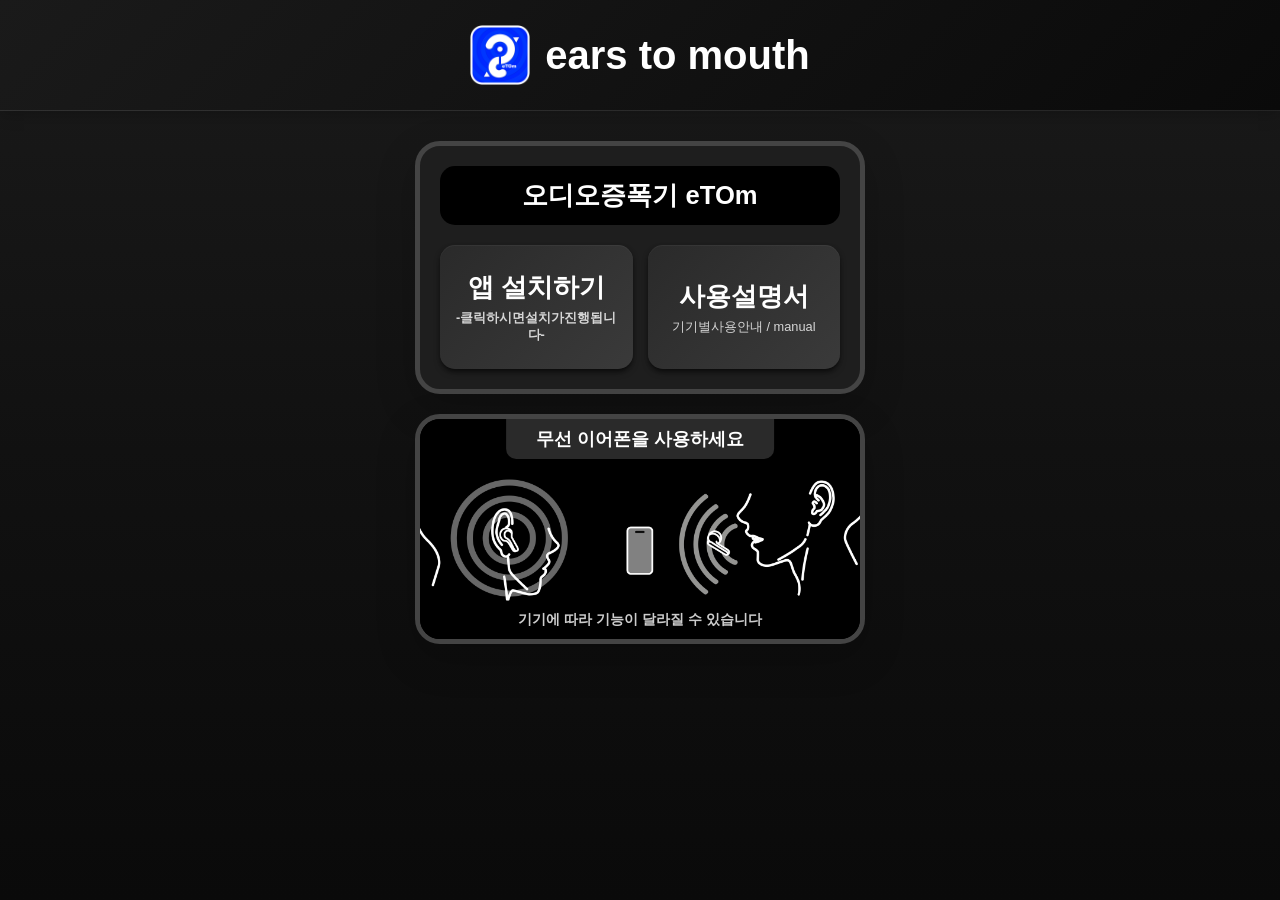
<file: index.html>
<!DOCTYPE html>
<html lang="ko">
<head>
    <meta charset="UTF-8">
    <meta name="viewport" content="width=device-width, initial-scale=1.0, maximum-scale=1.0, user-scalable=no">
    <title>eTOm - ears to mouth</title>
    <link rel="manifest" href="manifest.json">
    <link rel="stylesheet" href="style.css">
    <link rel="icon" type="image/png" href="icon.png">
    <link rel="apple-touch-icon" href="icon.png">
</head>
<body>
    <header class="header-outer">
        <div class="landing-header">
            <img src="etom_LOGO_Rou.png" alt="eTOm Logo" class="landing-logo">
            <h1 class="landing-title">ears to mouth</h1>
        </div>
    </header>

    <div class="landing-wrapper">

        <!-- 중앙 메인 카드: 앱 설치 및 설명서 -->
        <main class="main-card card-base">
            <div class="card-header">
                오디오증폭기 eTOm
            </div>
            <div class="card-body">
                <!-- 앱 설치 버튼 -->
                <button id="installSection" class="action-btn">
                    <span>앱 설치하기</span>
                    <span id="installFallback" class="btn-sub-text">-클릭하시면설치가진행됩니다-</span>
                </button>
                
                <!-- 사용설명서 버튼 -->
                <a href="https://99pax.blogspot.com/p/etom.html" target="_blank" class="action-btn" id="manualBtn">
                    <span>사용설명서</span>
                    <span class="btn-sub-text">기기별사용안내 / manual</span>
                </a>
            </div>
        </main>

        <!-- 하단 정보 배너: 수동 재구축 단계 (위 카드와 속성 동일화) -->
        <section class="info-banner card-base">
            <div class="banner-badge">무선 이어폰을 사용하세요</div>
            <div class="banner-content">
                <img src="bott.png" alt="Instruction" style="position: absolute; top: 45%; left: 50%; transform: translate(-50%, -45%) scale(1.44); max-width: 100%; max-height: 100%; object-fit: contain; z-index: 1;">
                <div class="banner-footer" style="position: relative; z-index: 10; margin-top: auto; width: 100%; top: 15px;">
                    기기에 따라 기능이 달라질 수 있습니다
                </div>
            </div>
            <!-- 이스터에그: 우측 하단 숨겨진 영역 -->
            <div id="easterEgg" style="position: absolute; bottom: 0; right: 0; width: 44px; height: 44px; z-index: 20; cursor: default;"></div>
        </section>
    </div>

    <!-- iOS 설치 안내 팝업 (기존 로직 유지) -->
    <div id="iosInstallPopup" class="ios-popup" style="display: none;">
        <div class="ios-popup-content">
            <span class="close-popup" id="closeIosPopup">&times;</span>
            <h3 style="color: #FFD700; margin-top: 0; font-size: 1.6rem;">🍎 아이폰 설치 안내</h3>
            <p style="font-size: 1.1rem; line-height: 1.6;">
                화면 하단의 <strong style="font-size:1.4rem;">[공유 ⍗]</strong> 아이콘을 누르신 후,<br>
                메뉴에서 <strong style="color: #FFD700; font-size:1.4rem;">[홈 화면에 추가 ⊕]</strong>를<br>선택해 주세요!
            </p>
        </div>
    </div>

    <script src="app.js"></script>
    <script>
        // Service Worker Registration
        if ('serviceWorker' in navigator) {
            window.addEventListener('load', () => {
                navigator.serviceWorker.register('sw.js')
                .then(registration => console.log('SW registered'))
                .catch(err => console.error('SW registration failed:', err));
            });
        }
        
        // 이스터에그: 3번 클릭 시 app.html 이동
        (function() {
            let eggCount = 0;
            let eggTimer = null;
            document.getElementById('easterEgg').addEventListener('click', () => {
                eggCount++;
                clearTimeout(eggTimer);
                if (eggCount >= 3) {
                    eggCount = 0;
                    window.location.href = 'app.html';
                } else {
                    eggTimer = setTimeout(() => { eggCount = 0; }, 2000);
                }
            });
        })();
    </script>
</body>
</html>
</file>
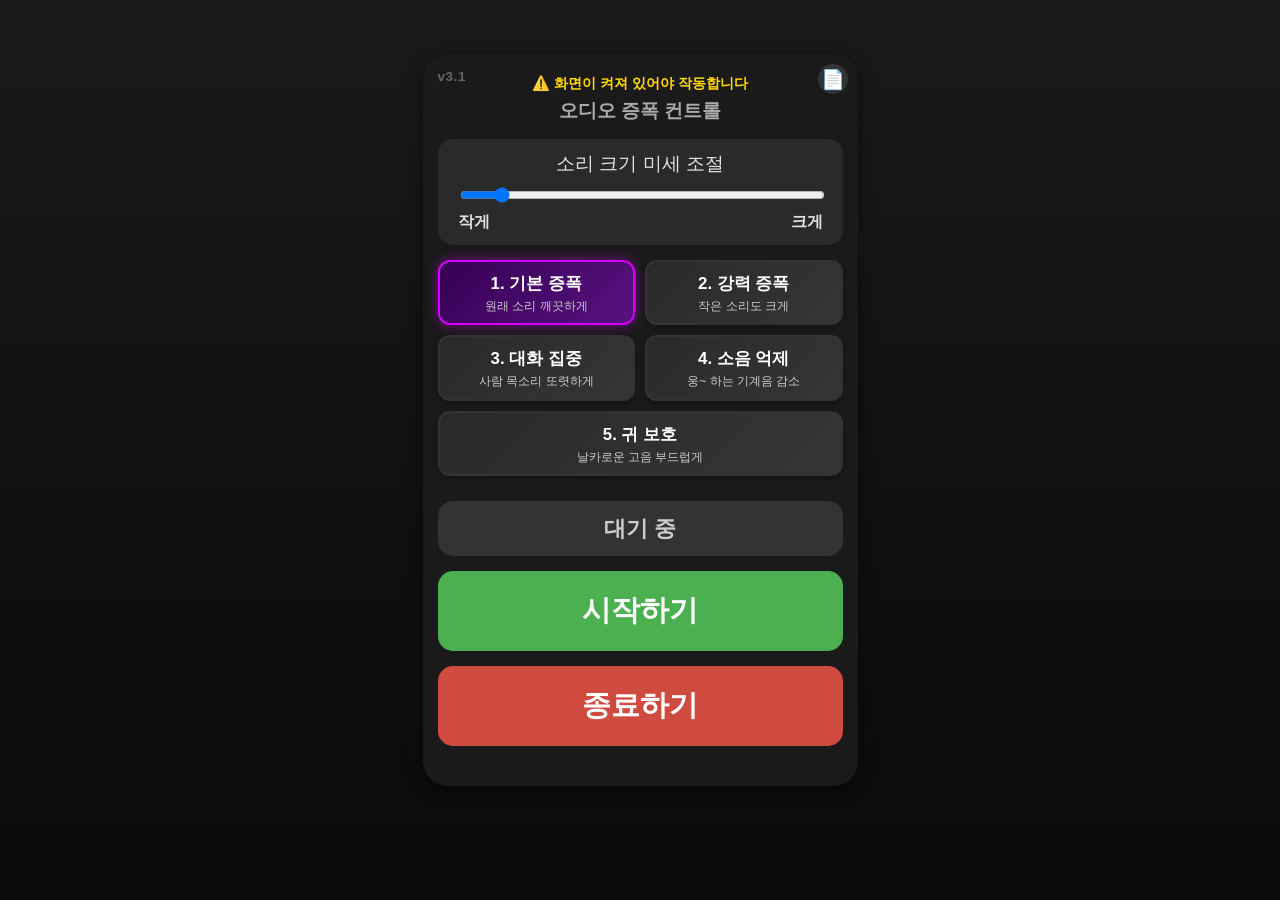
<file: app.html>
<!DOCTYPE html>
<html lang="ko">
<head>
    <meta charset="UTF-8">
    <meta name="viewport" content="width=device-width, initial-scale=1.0, maximum-scale=1.0, user-scalable=no">
    <title>eTOm 오디오 증폭기 열기</title>
    <link rel="manifest" href="manifest.json">
    <link rel="stylesheet" href="style.css">
    <link rel="icon" type="image/png" href="icon.png">
    <link rel="apple-touch-icon" href="icon.png">
</head>
<body>
    <div class="app-page-wrapper">
        <div class="app-functions">
            <!-- 버전 표시: 좌측 상단 -->
            <div style="position: absolute; top: 15px; left: 15px; font-size: 0.85rem; color: #666; font-weight: bold; letter-spacing: 0.5px;">v3.1</div>

            <!-- 설명서 아이콘: 우측 상단으로 이동 -->
            <div class="top-link-container" style="top: 10px; right: 10px;">
                <a href="https://99pax.blogspot.com/p/etom.html" target="_blank" id="appManualBtn" class="manual-link-icon" title="사용 설명서 보기" style="width: 30px; height: 30px; font-size: 1.2rem;">📄</a>
            </div>
            
            <div style="text-align: center; color: #FFD700; font-size: 0.9rem; font-weight: bold; margin-bottom: 5px;">⚠️ 화면이 켜져 있어야 작동합니다</div>
            <h3 style="text-align: center; color: #aaa; margin-top: 0; margin-bottom: 15px;">오디오 증폭 컨트롤</h3>
            <div class="slider-container">
                <label for="volumeSlider" style="text-align: center;">소리 크기 미세 조절</label>
                <input type="range" id="volumeSlider" min="0" max="10" step="0.1" value="1">
                <div style="display: flex; justify-content: space-between; margin-top: 5px; font-weight: bold;">
                    <span style="font-size: 1rem;">작게</span>
                    <span style="font-size: 1rem;">크게</span>
                </div>
            </div>

            <!-- Preset Buttons -->
            <div class="preset-grid">
                <button class="preset-btn active" id="btnMode1">
                    <div class="preset-title">1. 기본 증폭</div>
                    <div class="preset-desc">원래 소리 깨끗하게</div>
                </button>
                <button class="preset-btn" id="btnMode2">
                    <div class="preset-title">2. 강력 증폭</div>
                    <div class="preset-desc">작은 소리도 크게</div>
                </button>
                <button class="preset-btn" id="btnMode3">
                    <div class="preset-title">3. 대화 집중</div>
                    <div class="preset-desc">사람 목소리 또렷하게</div>
                </button>
                <button class="preset-btn" id="btnMode4">
                    <div class="preset-title">4. 소음 억제</div>
                    <div class="preset-desc">웅~ 하는 기계음 감소</div>
                </button>
                <button class="preset-btn" id="btnMode5">
                    <div class="preset-title">5. 귀 보호</div>
                    <div class="preset-desc">날카로운 고음 부드럽게</div>
                </button>
            </div>

            <div id="statusIndicator" class="status-indicator stopped">
                <span id="statusText" style="display: block; text-align: center;">대기 중</span>
            </div>
            
            <div class="controls">
                <button id="btnStart" class="btn btn-primary">시작하기</button>
                <button id="btnStop" class="btn btn-danger" disabled>종료하기</button>
            </div>
            
            <div id="errorMessage" class="error-message"></div>
        </div>
    </div>

    <script src="app.js"></script>
    <script>
        if ('serviceWorker' in navigator) {
            window.addEventListener('load', () => {
                navigator.serviceWorker.register('sw.js')
                .then(registration => console.log('SW registered'))
                .catch(err => console.error('SW registration failed:', err));
            });
        }

    </script>
</body>
</html>
</file>
<file: style.css>
html {
    font-size: clamp(12px, 3.8vw, 16px);
}

:root {
    --bg-color: #0a0a0a;
    --text-color: #ffffff;
    --primary-color: #1a1a2e; /* Dark navy */
    --accent-color: #e0e0e0;
    --danger-color: #cf4a3f;
    --disabled-color: #333333;
    --card-bg: #1e1e1e;
}

body {
    margin: 0;
    padding: 0;
    font-family: 'Malgun Gothic', 'Apple SD Gothic Neo', sans-serif;
    background: linear-gradient(180deg, #1a1a1a 0%, #111111 50%, #0a0a0a 100%);
    color: #e0e0e0;
    min-height: 100vh;
    display: flex;
    flex-direction: column;
    align-items: center;
    overflow-x: hidden;
}

.header-outer {
    width: 100%;
    background: linear-gradient(135deg, #1a1a1a 0%, #0a0a0a 100%);
    display: flex;
    justify-content: center;
    padding: 25px 0;
    box-shadow: 0 4px 15px rgba(0,0,0,0.2);
    border-bottom: 1.5px solid rgba(255,255,255,0.1);
}

/* Landing Page Wrapper */
.landing-wrapper {
    width: 86%;
    max-width: 450px;
    padding: 30px 0 40px 0;
    box-sizing: border-box;
    display: flex;
    flex-direction: column;
    align-items: center;
    gap: 20px;
}

/* Header Logo Area */
.landing-header {
    display: flex;
    align-items: center;
    justify-content: center;
    gap: 15px;
    max-width: 600px;
    width: 100%;
}

.landing-logo {
    width: 60px;
    height: 60px;
    object-fit: contain;
}

.landing-title {
    font-size: 2.5rem;
    color: white;
    font-weight: 800;
    margin: 0;
    text-transform: lowercase;
}

/* Card Base Style (ensures identical size and shape) */
.card-base {
    width: 100%;
    border-radius: 25px;
    padding: 20px;
    border: 5px solid #444444; /* Gray border for black theme */
    box-shadow: 0 15px 40px rgba(0, 0, 0, 0.2); /* Deeper shadow */
    box-sizing: border-box; 
}

/* Main Action Card */
.main-card {
    background-color: #1e1e1e; /* Dark card background */
}

.card-header {
    background-color: #000000;
    color: white;
    padding: 12px 25px;
    text-align: center;
    font-size: 1.6rem;
    font-weight: bold;
    border-radius: 15px; /* Rounded box header */
    margin-bottom: 20px;
}

.card-body {
    padding: 0;
    display: flex;
    flex-direction: row; /* Horizontal layout */
    gap: 15px;
}

.action-btn {
    flex: 1; /* Equal width */
    display: flex;
    flex-direction: column; /* Stack text inside button */
    align-items: center;
    justify-content: center;
    background: linear-gradient(135deg, #2a2a2a 0%, #3a3a3a 100%);
    color: white;
    padding: 25px 10px;
    border-radius: 15px;
    font-size: 1.6rem;
    font-weight: bold;
    text-decoration: none;
    border: none;
    cursor: pointer;
    transition: transform 0.1s;
    box-shadow: 
        0 4px 6px -1px rgba(0, 0, 0, 0.5),
        0 2px 4px -1px rgba(0, 0, 0, 0.4),
        inset 0 1px 1px rgba(255, 255, 255, 0.05);
}

.action-btn:active {
    transform: scale(0.98);
}

.action-btn.secondary {
    background-color: #333333;
}

.btn-sub-text {
    display: block;
    font-size: 0.8rem;
    font-weight: normal;
    margin-top: 5px;
    opacity: 0.8;
}

.info-banner {
    background-color: #000000;
    border: 5px solid #444444; /* Gray border for black theme */
    position: relative;
    overflow: hidden;
    display: flex;
    flex-direction: column;
    align-items: center;
    justify-content: center;
    height: 230px; /* Restored to original fixed height */
    box-shadow: 0 15px 40px rgba(0, 0, 0, 0.2); /* Deeper shadow */
}

.banner-badge {
    background-color: #2a2a2a;
    color: white;
    padding: 8px clamp(10px, 4vw, 30px);
    display: inline-block;
    position: absolute;
    top: 0;
    left: 50%;
    transform: translateX(-50%);
    border-bottom-left-radius: 10px;
    border-bottom-right-radius: 10px;
    font-weight: bold;
    font-size: min(1.1rem, 4.2vw);
    white-space: nowrap;
    z-index: 2;
}

.banner-content {
    position: relative; /* Added to support absolute image positioning */
    padding-top: 30px;
    display: flex;
    flex-direction: column;
    align-items: center;
    width: 100%;
    height: 100%; /* Fill the card-base height */
    box-sizing: border-box;
    justify-content: flex-end; /* Push content to bottom */
}

.banner-footer {
    margin-bottom: 5px;
    font-size: 0.9rem;
    font-weight: bold;
    color: #cccccc; /* Light text for dark background */
    text-align: center;
    width: 100%;
}

/* Existing App UI Styles (Retained for app.html) */
.app-functions {
    position: relative;
    background-color: #1a1a1a;
    padding: 20px 15px; /* Reduced vertical footprint */
    border-radius: 25px;
    box-shadow: 0 4px 15px rgba(0,0,0,0.5);
    width: 90%;
    margin: 0 auto;
    overflow: hidden;
}

.top-link-container {
    position: absolute;
    top: 15px;
    right: 15px;
}

.manual-link-icon {
    font-size: 1.5rem;
    text-decoration: none;
    color: #888;
    background-color: #333;
    width: 35px;
    height: 35px;
    display: flex;
    align-items: center;
    justify-content: center;
    border-radius: 50%;
}

.status-indicator {
    padding: 12px;
    border-radius: 15px;
    margin-bottom: 15px;
    font-size: 1.4rem;
    font-weight: bold;
    text-align: center;
}

.status-indicator.stopped {
    background-color: var(--disabled-color);
    color: #ccc;
}

.status-indicator.running {
    background-color: rgba(76, 175, 80, 0.2);
    color: #4CAF50;
    border: 4px solid #4CAF50;
}

.controls {
    display: flex;
    flex-direction: column;
    gap: 15px;
    width: 100%;
}

.btn {
    padding: 20px;
    font-size: 1.8rem;
    font-weight: bold;
    border: none;
    border-radius: 15px;
    cursor: pointer;
    color: white;
}

.btn-primary { background-color: #4CAF50; }
.btn-danger { background-color: var(--danger-color); }

.slider-container {
    background-color: #2a2a2a;
    padding: 12px 20px; /* Reduced vertical padding */
    border-radius: 15px;
    margin-bottom: 15px; /* Reduced margin */
    width: 100%;
    box-sizing: border-box;
}

.slider-container label {
    display: block;
    font-size: 1.2rem; /* Reduced font size to save space */
    margin-bottom: 8px;
    color: var(--accent-color);
    text-align: center;
}

input[type=range] {
    width: 100%;
}

.error-message {
    color: var(--danger-color);
    font-size: 1.2rem;
    margin-top: 20px;
    text-align: center;
}

/* Preset Buttons Grid */
.preset-grid {
    display: grid;
    grid-template-columns: 1fr 1fr;
    gap: 10px;
    margin-bottom: 25px;
    width: 100%;
}
.preset-btn:nth-child(5) {
    grid-column: span 2; /* 5th button takes full width */
}
.preset-btn {
    background: linear-gradient(135deg, #2a2a2a 0%, #353535 100%);
    border: 2px solid #333;
    border-radius: 12px;
    padding: 10px;
    color: white;
    text-align: center;
    cursor: pointer;
    transition: all 0.2s;
    display: flex;
    flex-direction: column;
    justify-content: center;
    align-items: center;
    box-shadow: 0 4px 6px -1px rgba(0, 0, 0, 0.3);
}
.preset-btn:active {
    transform: scale(0.97);
}
.preset-btn.active {
    border-color: #D500F9; /* Bright Magenta */
    box-shadow: 0 0 12px rgba(213, 0, 249, 0.5);
    background: linear-gradient(135deg, #370054 0%, #571280 100%);
}
.preset-title {
    font-size: 1.05rem;
    font-weight: bold;
    margin-bottom: 4px;
    color: #fff;
}
.preset-desc {
    font-size: 0.75rem;
    color: #ccc;
    word-break: keep-all;
    line-height: 1.2;
}

.app-page-wrapper {
    width: 86%;
    max-width: 450px;
    margin: 0 auto;
    padding: 6vh 0 20px 0; /* Pushed box upwards instead of strict centering */
    box-sizing: border-box;
    display: flex;
    flex-direction: column;
    justify-content: flex-start;
    min-height: 100vh;
}

/* iOS Install Popup Styles */
.ios-popup {
    position: fixed;
    top: 0; left: 0; 
    width: 100%; height: 100%;
    background-color: rgba(0, 0, 0, 0.85);
    display: flex;
    justify-content: center;
    align-items: center;
    z-index: 1000;
    padding: 20px;
    box-sizing: border-box;
}

.ios-popup-content {
    background-color: #2a2a2a;
    padding: 35px 25px;
    border-radius: 20px;
    text-align: center;
    position: relative;
    max-width: 350px;
    width: 100%;
    box-shadow: 0 10px 30px rgba(0,0,0,0.8);
    border: 1px solid #444;
    color: white;
}

.close-popup {
    position: absolute;
    top: 10px; right: 20px;
    font-size: 2.5rem;
    cursor: pointer;
    color: #888;
}
</file>
